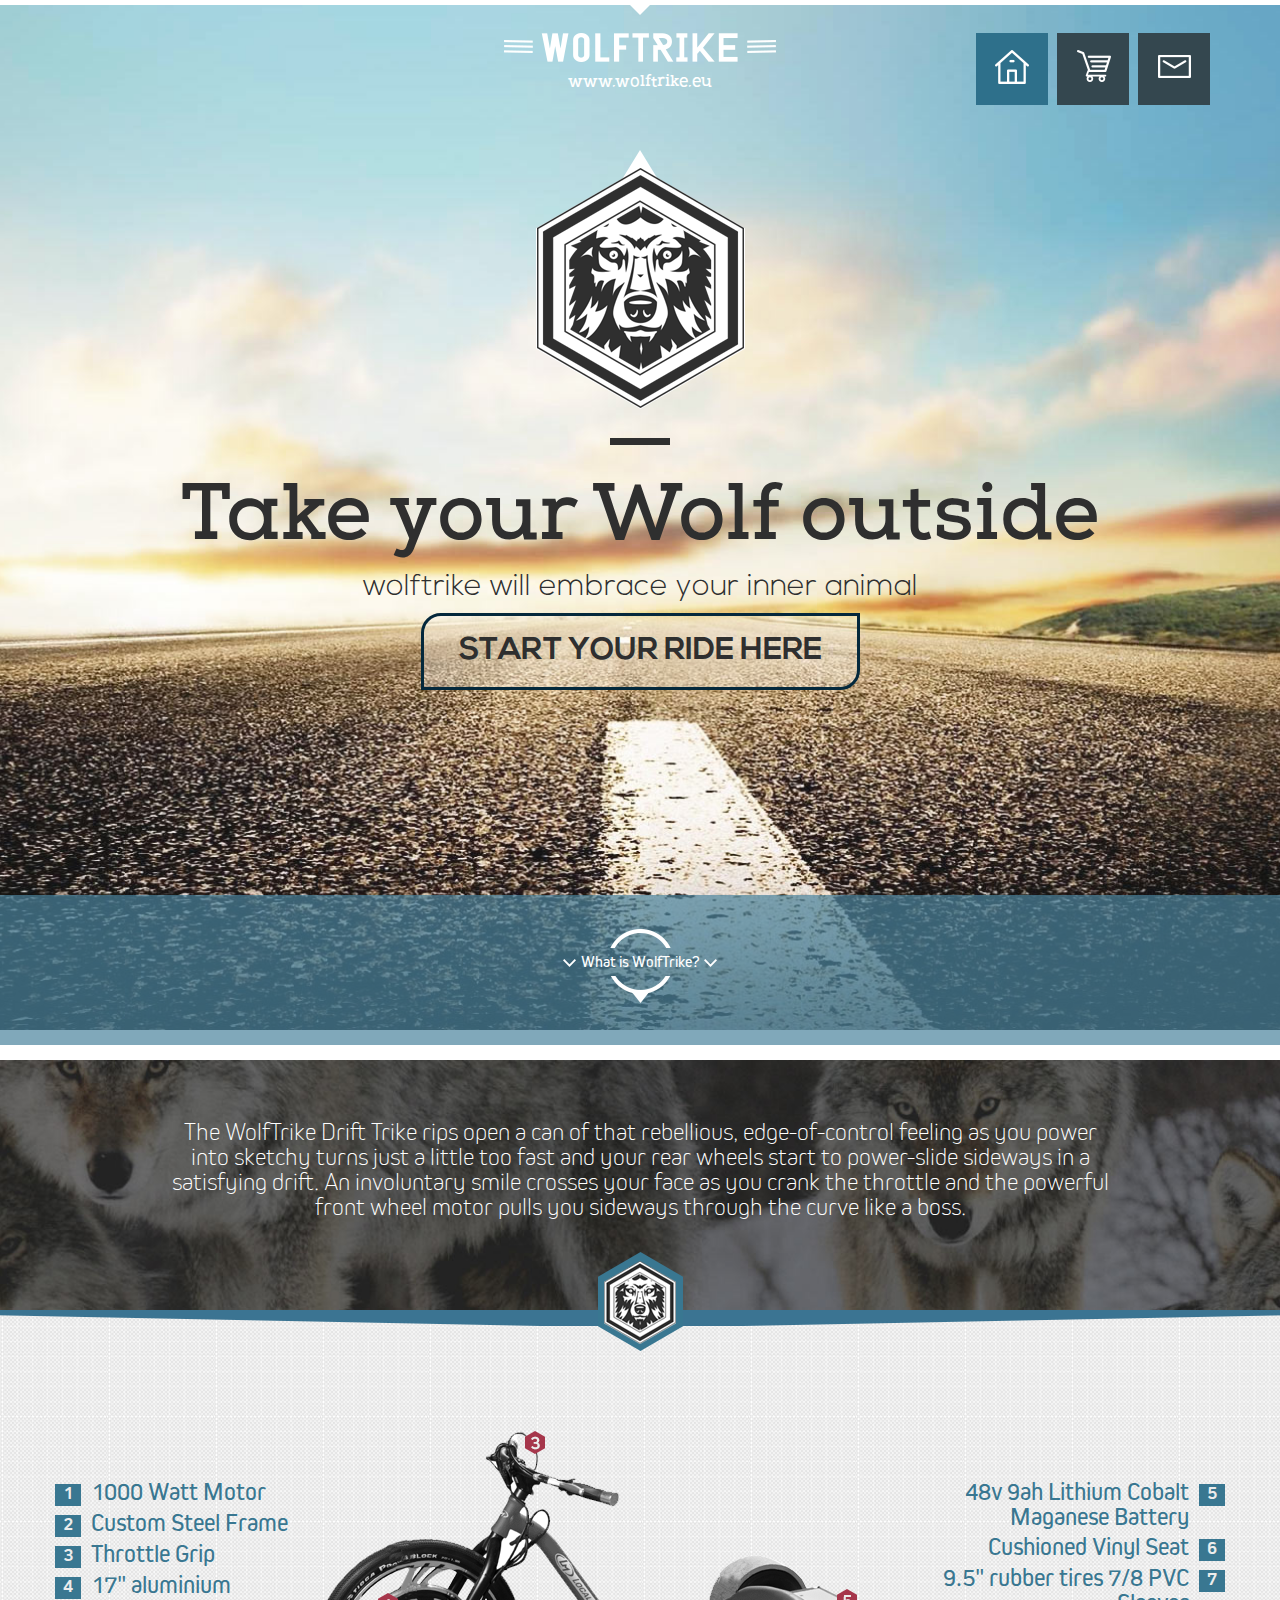
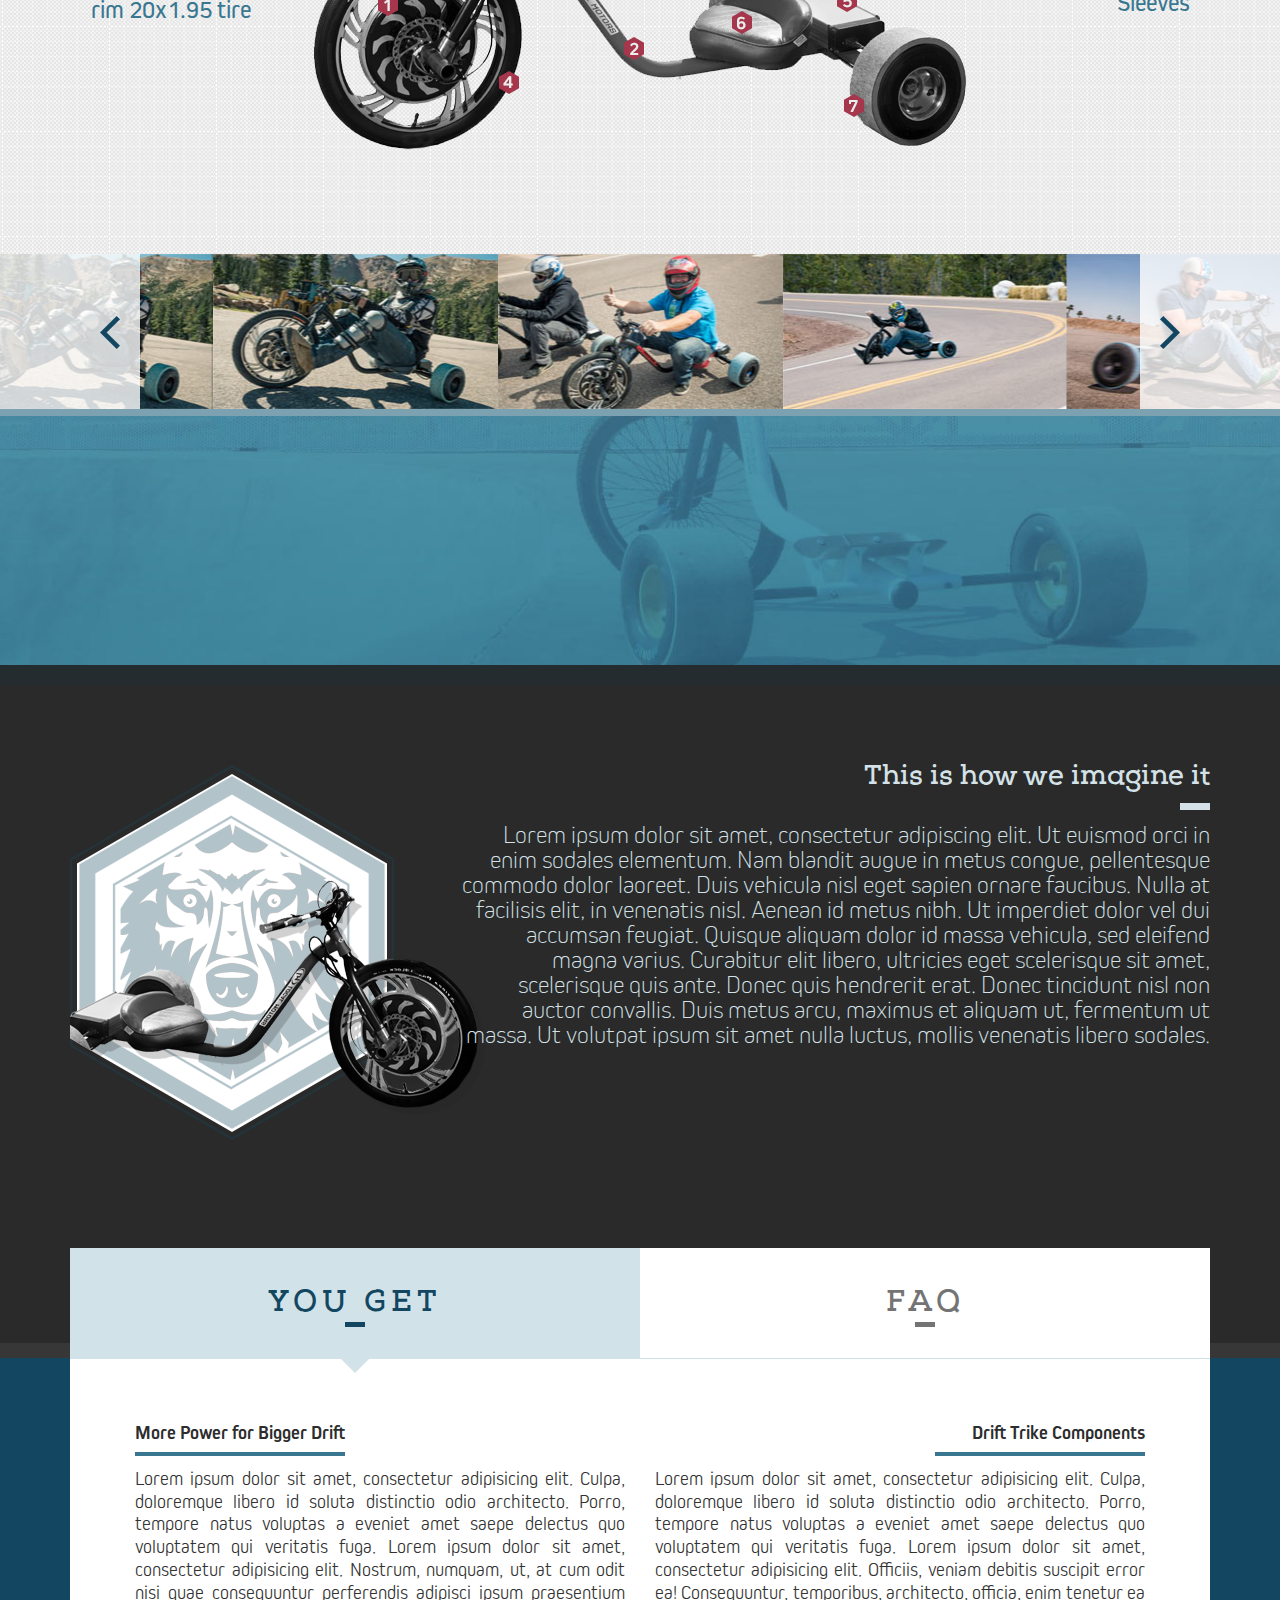
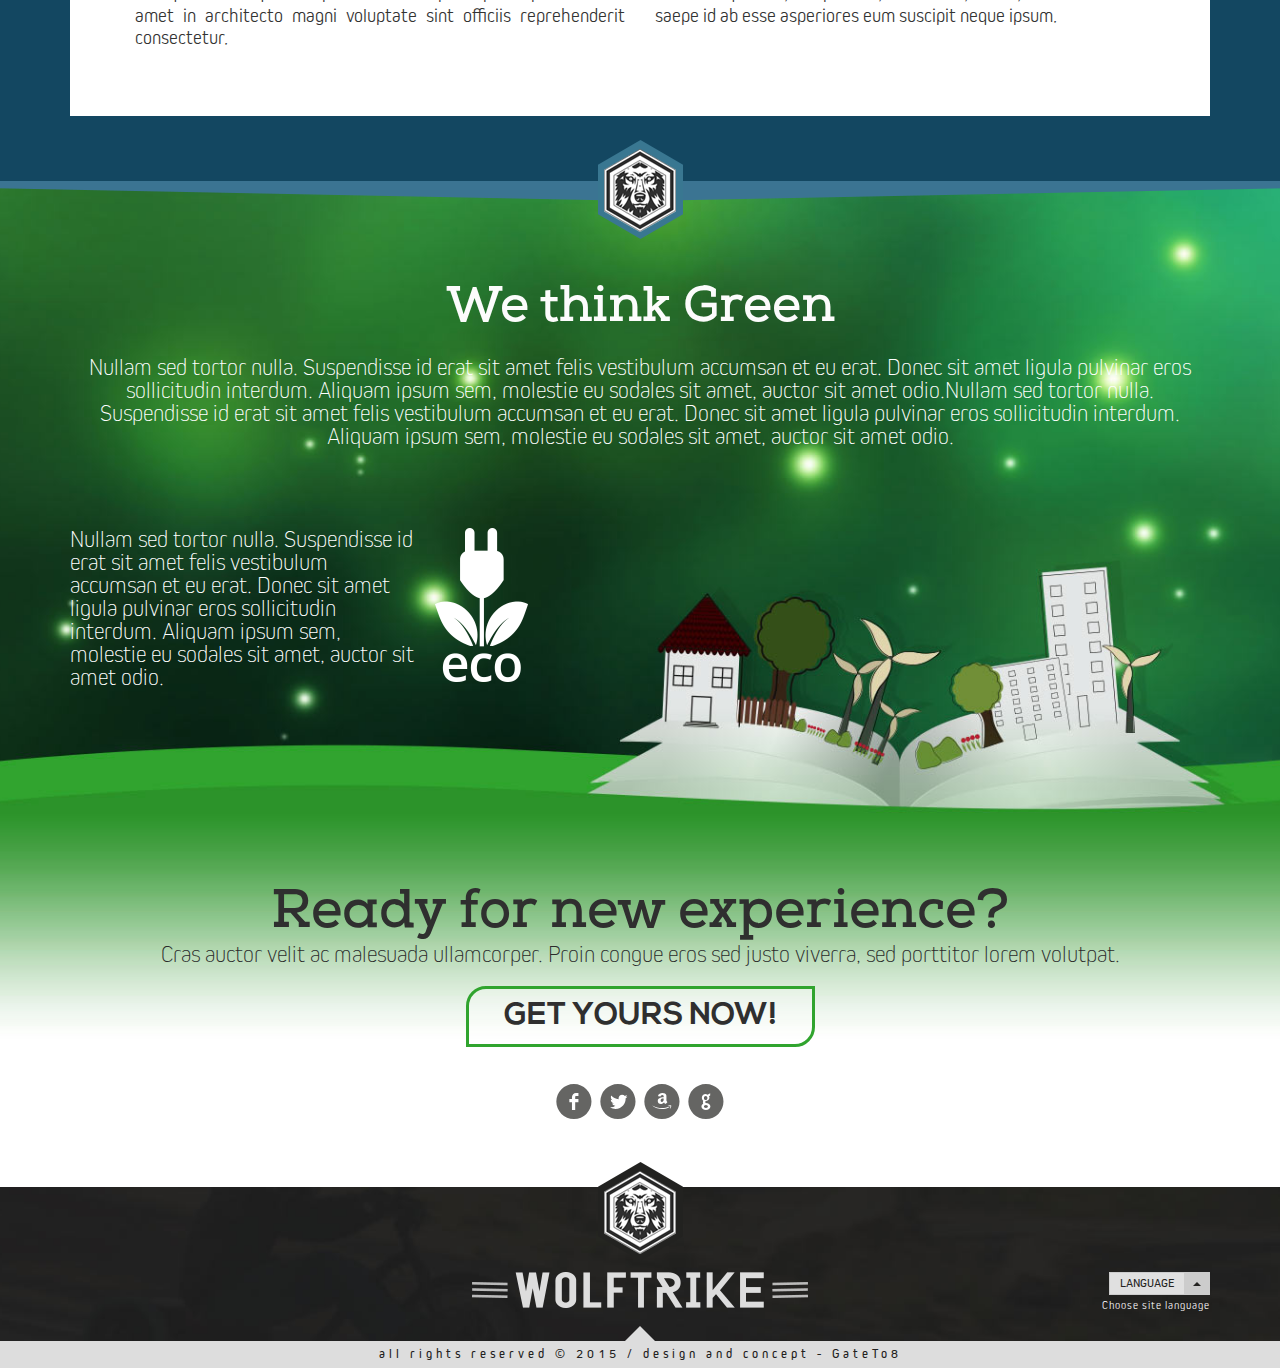
<file: index.html>
<!DOCTYPE html>
<html lang="en">
<head>
  <meta charset="utf-8">
  <meta http-equiv="X-UA-Compatible" content="IE=edge">
  <meta name="viewport" content="width=device-width, initial-scale=1">
  <title>wolftrike</title>

    <!-- Bootstrap -->
  <link href="css/bootstrap.min.css" rel="stylesheet">
  <link href="css/animate.css" rel="stylesheet" type="text/css" />
  <link href="css/owl.carousel.css" rel="stylesheet">
  <link href="css/main.css" rel="stylesheet">

  <!-- HTML5 shim and Respond.js for IE8 support of HTML5 elements and media queries -->
  <!-- WARNING: Respond.js doesn't work if you view the page via file:// -->
  <!--[if lt IE 9]>
    <script src="https://oss.maxcdn.com/html5shiv/3.7.2/html5shiv.min.js"></script>
    <script src="https://oss.maxcdn.com/respond/1.4.2/respond.min.js"></script>
  <![endif]-->
</head>
<body>

  <div class="section top-section top-main">
    <div class="container">
      <div class="row header">
        <div class="col-xs-12">
          <div class="header-logo">
            <a href="#"><img src="img/icons/header_white_logo.png" alt=""></a>
            <p>www.wolftrike.eu</p>
          </div>
          <div class="header-menu">
            <a href="#" class="header-menu-item active"><img src="img/icons/home.png" alt=""></a>
            <a href="#" class="header-menu-item"><img src="img/icons/basket.png" alt=""></a>
            <a href="#" class="header-menu-item"><img src="img/icons/message.png" alt=""></a>
          </div>
        </div>
      </div>
      <div class="row">
        <div class="col-xs-12">
          <div class="top-main-inner">
            <div class="logo-holder">
              <img src="img/icons/top_logo.png">
            </div>
            <div class="divider"><span></span></div>
            <div class="text-holder">
              <h1>Take your Wolf outside</h1>
              <p>wolftrike will embrace your inner animal</p>
            </div>
            <div class="btn-holder">
              <a href="#" class="btn-big btn-big-black">Start your ride here</a>
            </div>
            <div class="scroll-down">
              <a href="#goDown"><img src="img/icons/arrow_down.png" alt="">What is WolfTrike?<img src="img/icons/arrow_down.png" alt=""></a>
            </div>
          </div>
        </div>
      </div>
    </div>
  </div><!-- Top end -->

  <div class="section whatis-section" id="goDown">
    <div class="container">
      <div class="row">
        <div class="col-sm-10 col-sm-offset-1">
          <p>The WolfTrike Drift Trike rips open a can of that rebellious, edge-of-control feeling as you power into sketchy turns just a little too fast and your rear wheels start to power-slide sideways in a satisfying drift. An involuntary smile crosses your face as you crank the throttle and the powerful front wheel motor pulls you sideways through the curve like a boss. </p>
        </div>
      </div>
    </div>
  </div><!-- Whatis end -->

  <div class="section bike-section">
    <div class="container">
      <div class="row">
        <div class="col-xs-12">
          <div class="description left-description">
            <p><span>1</span>1000 Watt Motor</p>
            <p><span>2</span>Custom Steel Frame</p>
            <p><span>3</span>Throttle Grip</p>
            <p><span>4</span>17" aluminium <br> rim 20x1.95 tire</p>
          </div>
          <img src="img/bike.png" alt="">
          <div class="description right-description">
            <p><span>5</span>48v 9ah Lithium Cobalt Maganese Battery</p>
            <p><span>6</span>Cushioned Vinyl Seat</p>
            <p><span>7</span>9.5" rubber tires 7/8 PVC Sleeves</p>
          </div>
        </div>
      </div>
    </div>
  </div><!-- Bike end -->

  <div class="section gallery-section">
    <div class="container">
      <div class="row">
        <div class="col-xs-12">
          <div class="gallery">
            <div><img src="img/gallery/1.jpg" alt=""></div>
            <div><img src="img/gallery/2.jpg" alt=""></div>
            <div><img src="img/gallery/3.jpg" alt=""></div>
            <div><img src="img/gallery/4.jpg" alt=""></div>
            <div><img src="img/gallery/5.jpg" alt=""></div>
            <div><img src="img/gallery/6.jpg" alt=""></div>
            <div><img src="img/gallery/7.jpg" alt=""></div>
            <div><img src="img/gallery/1.jpg" alt=""></div>
            <div><img src="img/gallery/2.jpg" alt=""></div>
            <div><img src="img/gallery/3.jpg" alt=""></div>
            <div><img src="img/gallery/4.jpg" alt=""></div>
            <div><img src="img/gallery/5.jpg" alt=""></div>
            <div><img src="img/gallery/6.jpg" alt=""></div>
            <div><img src="img/gallery/7.jpg" alt=""></div>
          </div>
        </div>
      </div>
    </div>
  </div><!-- Gallery end -->

  <div class="section traits-section">
    <div class="container">
      <div class="row">
        <div class="col-sm-3 traits-section-item wow zoomInDown" data-wow-delay="400ms">
          <div class="image-holder"><img src="img/traits/1.png" alt=""></div>
          <p>SPEED UP TO 50 MHP</p>
        </div>
        <div class="col-sm-3 traits-section-item wow zoomInDown" data-wow-delay="800ms">
          <div class="image-holder"><img src="img/traits/2.png" alt=""></div>
          <p>1 HOUR RUN TIME</p>
        </div>
        <div class="col-sm-3 traits-section-item wow zoomInDown" data-wow-delay="1200ms">
          <div class="image-holder"><img src="img/traits/3.png" alt=""></div>
          <p>12 MILE RANGE</p>
        </div>
        <div class="col-sm-3 traits-section-item wow zoomInDown" data-wow-delay="1600ms">
          <div class="image-holder"><img src="img/traits/4.png" alt=""></div>
          <p>3 HOUR CHARGE</p>
        </div>
      </div>
    </div>
  </div><!-- Traits end -->

  <div class="section story-section">
    <div class="container">
      <div class="row">
        <div class="col-md-4 story-left">
          <div class="story-left-inner">
            <img src="img/icons/story_logo.png" alt="">
            <img src="img/story_bike.png" alt="" class="item">
          </div>
        </div>
        <div class="col-md-8 story-right">
          <h4>This is how we imagine it</h4>
          <div class="divider"><span></span></div>
          <p>Lorem ipsum dolor sit amet, consectetur adipiscing elit. Ut euismod orci in enim sodales elementum. Nam blandit augue in metus congue, pellentesque commodo dolor laoreet. Duis vehicula nisl eget sapien ornare faucibus. Nulla at facilisis elit, in venenatis nisl. Aenean id metus nibh. Ut imperdiet dolor vel dui accumsan feugiat. Quisque aliquam dolor id massa vehicula, sed eleifend magna varius. Curabitur elit libero, ultricies eget scelerisque sit amet, scelerisque quis ante. Donec quis hendrerit erat. Donec tincidunt nisl non auctor convallis. Duis metus arcu, maximus et aliquam ut, fermentum ut massa. Ut volutpat ipsum sit amet nulla luctus, mollis venenatis libero sodales.</p>
        </div>
      </div>
    </div>
  </div><!-- Story end -->

  <div class="section faq-section">
    <div class="container">
      <div class="row">
        <div class="col-xs-12">
          <div role="tabpanel">
            <ul class="nav nav-tabs" role="tablist">
              <li role="presentation" class="active"><a href="#home" role="tab" data-toggle="tab">YOU GET</a></li>
              <li role="presentation"><a href="#profile" role="tab" data-toggle="tab">FAQ</a></li>
            </ul>
            <div class="tab-content">
              <div role="tabpanel" class="tab-pane fade in active" id="home">
                  <div class="col-sm-6 tab-items left">
                    <h5>More Power for Bigger Drift</h5>
                    <div class="divider"><span></span></div>
                    <p>Lorem ipsum dolor sit amet, consectetur adipisicing elit. Culpa, doloremque libero id soluta distinctio odio architecto. Porro, tempore natus voluptas a eveniet amet saepe delectus quo voluptatem qui veritatis fuga. Lorem ipsum dolor sit amet, consectetur adipisicing elit. Nostrum, numquam, ut, at cum odit nisi quae consequuntur perferendis adipisci ipsum praesentium amet in architecto magni voluptate sint officiis reprehenderit consectetur.</p>
                  </div>
                  <div class="col-sm-6 tab-items right">
                    <h5>Drift Trike Components</h5>
                    <div class="divider"><span></span></div>
                    <p>Lorem ipsum dolor sit amet, consectetur adipisicing elit. Culpa, doloremque libero id soluta distinctio odio architecto. Porro, tempore natus voluptas a eveniet amet saepe delectus quo voluptatem qui veritatis fuga. Lorem ipsum dolor sit amet, consectetur adipisicing elit. Officiis, veniam debitis suscipit error ea! Consequuntur, temporibus, architecto, officia, enim tenetur ea saepe id ab esse asperiores eum suscipit neque ipsum.</p>
                  </div>
              </div>
              <div role="tabpanel" class="tab-pane fade" id="profile">
                  <div class="col-sm-6 tab-items left">
                    <h5>Ipsum</h5>
                    <div class="divider"><span></span></div>
                    <p>Lorem ipsum dolor sit amet, consectetur adipisicing elit. Culpa, doloremque libero id soluta distinctio odio architecto. Porro, tempore natus voluptas a eveniet amet saepe delectus quo voluptatem qui veritatis fuga. Lorem ipsum dolor sit amet, consectetur adipisicing elit. Nostrum, numquam, ut, at cum odit nisi quae consequuntur perferendis adipisci ipsum praesentium amet in architecto magni voluptate sint officiis reprehenderit consectetur.</p>
                  </div>
                  <div class="col-sm-6 tab-items right">
                    <h5>Lorem</h5>
                    <div class="divider"><span></span></div>
                    <p>Lorem ipsum dolor sit amet, consectetur adipisicing elit. Culpa, doloremque libero id soluta distinctio odio architecto. Porro, tempore natus voluptas a eveniet amet saepe delectus quo voluptatem qui veritatis fuga. Lorem ipsum dolor sit amet, consectetur adipisicing elit. Officiis, veniam debitis suscipit error ea! Consequuntur, temporibus, architecto, officia, enim tenetur ea saepe id ab esse asperiores eum suscipit neque ipsum.</p>
                  </div>
              </div>
            </div>
          </div>
        </div>
      </div>
    </div>
  </div><!-- FAQ end -->

  <div class="section green-section">
    <div class="container">
      <div class="row">
        <div class="col-xs-12">
          <h3>We think Green</h3>
          <p>Nullam sed tortor nulla. Suspendisse id erat sit amet felis vestibulum accumsan et eu erat. Donec sit amet ligula pulvinar eros sollicitudin interdum. Aliquam ipsum sem, molestie eu sodales sit amet, auctor sit amet odio.Nullam sed tortor nulla. Suspendisse id erat sit amet felis vestibulum accumsan et eu erat. Donec sit amet ligula pulvinar eros sollicitudin interdum. Aliquam ipsum sem, molestie eu sodales sit amet, auctor sit amet odio.</p>
        </div>
      </div>
      <div class="row">
        <div class="col-sm-6 col-md-5">
          <div class="eco">
            <img src="img/icons/eco.png" alt="">
            <p>Nullam sed tortor nulla. Suspendisse id erat sit amet felis vestibulum accumsan et eu erat. Donec sit amet ligula pulvinar eros sollicitudin interdum. Aliquam ipsum sem, molestie eu sodales sit amet, auctor sit amet odio.</p>
          </div>
        </div>
      </div>
      <div class="row">
        <div class="col-xs-12">
          <div class="green-bottom">
            <h2>Ready for new experience?</h2>
            <p>Cras auctor velit ac malesuada ullamcorper. Proin congue eros sed justo viverra, sed porttitor lorem volutpat. </p>
            <a href="#" class="btn-big btn-big-green">get yours now!</a>
            <div class="social green"><a href="#">&#102;</a><a href="#">&#108;</a><a href="#">&#97;</a><a href="#">&#103;</a></div>
          </div>
        </div>
      </div>
    </div>
  </div><!-- Green end -->

  <div class="section footer-section">
    <div class="footer-inner">
      <div class="container">
        <div class="row">
          <div class="col-xs-12">
            <img src="img/icons/footer_logo.png" alt="">
            <div class="language">
              <div class="btn-group dropup">
                <button type="button" class="btn btn-default">Language</button>
                <button type="button" class="btn btn-default dropdown-toggle" data-toggle="dropdown" aria-expanded="false">
                  <span class="caret"></span>
                </button>
                <ul class="dropdown-menu" role="menu">
                  <li><a href="#">Polish <img src="img/icons/uk.jpg" alt=""></a></li>
                  <li><a href="#">French <img src="img/icons/uk.jpg" alt=""></a></li>
                  <li class="active"><a href="#">english <img src="img/icons/uk.jpg" alt=""></a></li>
                </ul>
              </div>
              <p>Choose site language</p>
            </div>
          </div>
        </div>
      </div>
    </div>
    <div class="footer-bottom">
      <div class="container">
        <div class="row">
          <div class="col-xs-12">
            <p>all rights reserved © 2015 / design and concept - GateTo8</p>
          </div>
        </div>
      </div>
    </div>
  </div><!-- Footer end -->


    <!-- jQuery (necessary for Bootstrap's JavaScript plugins) -->
  <script src="https://ajax.googleapis.com/ajax/libs/jquery/1.11.2/jquery.min.js"></script>
    <!-- Include all compiled plugins (below), or include individual files as needed -->
  <script src="js/bootstrap.min.js"></script>
  <script src="js/owl.carousel.js"></script>
  <script src="js/wow.js" type="text/javascript"></script>
  <script>
      $('a[href^="#go"], a[href^="."]').click( function(){ // если в href начинается с # или ., то ловим клик
          var scroll_el = $(this).attr('href'); // возьмем содержимое атрибута href
            if ($(scroll_el).length != 0) { // проверим существование элемента чтобы избежать ошибки
          $('html, body').animate({ scrollTop: $(scroll_el).offset().top + 15}, 500); // анимируем скроолинг к элементу scroll_el
            }
            return false; // выключаем стандартное действие
        });

            wow = new WOW(
              {
                animateClass: 'animated',
                offset:       100,
                callback:     function(box) {
                  console.log("WOW: animating <" + box.tagName.toLowerCase() + ">")
                }
              }
            );
            wow.init();

      $('.gallery').owlCarousel({
        center: true,
        items:2,
        loop:true,
        nav: true,
        navText: [
          "<i class='icon-chevron-left icon-white'></i>",
          "<i class='icon-chevron-right icon-white'></i>"
          ],
        margin:0,
        responsive:{
            600:{
                items:4
            }
        }
    });
  </script>
</body>
</html>
</file>
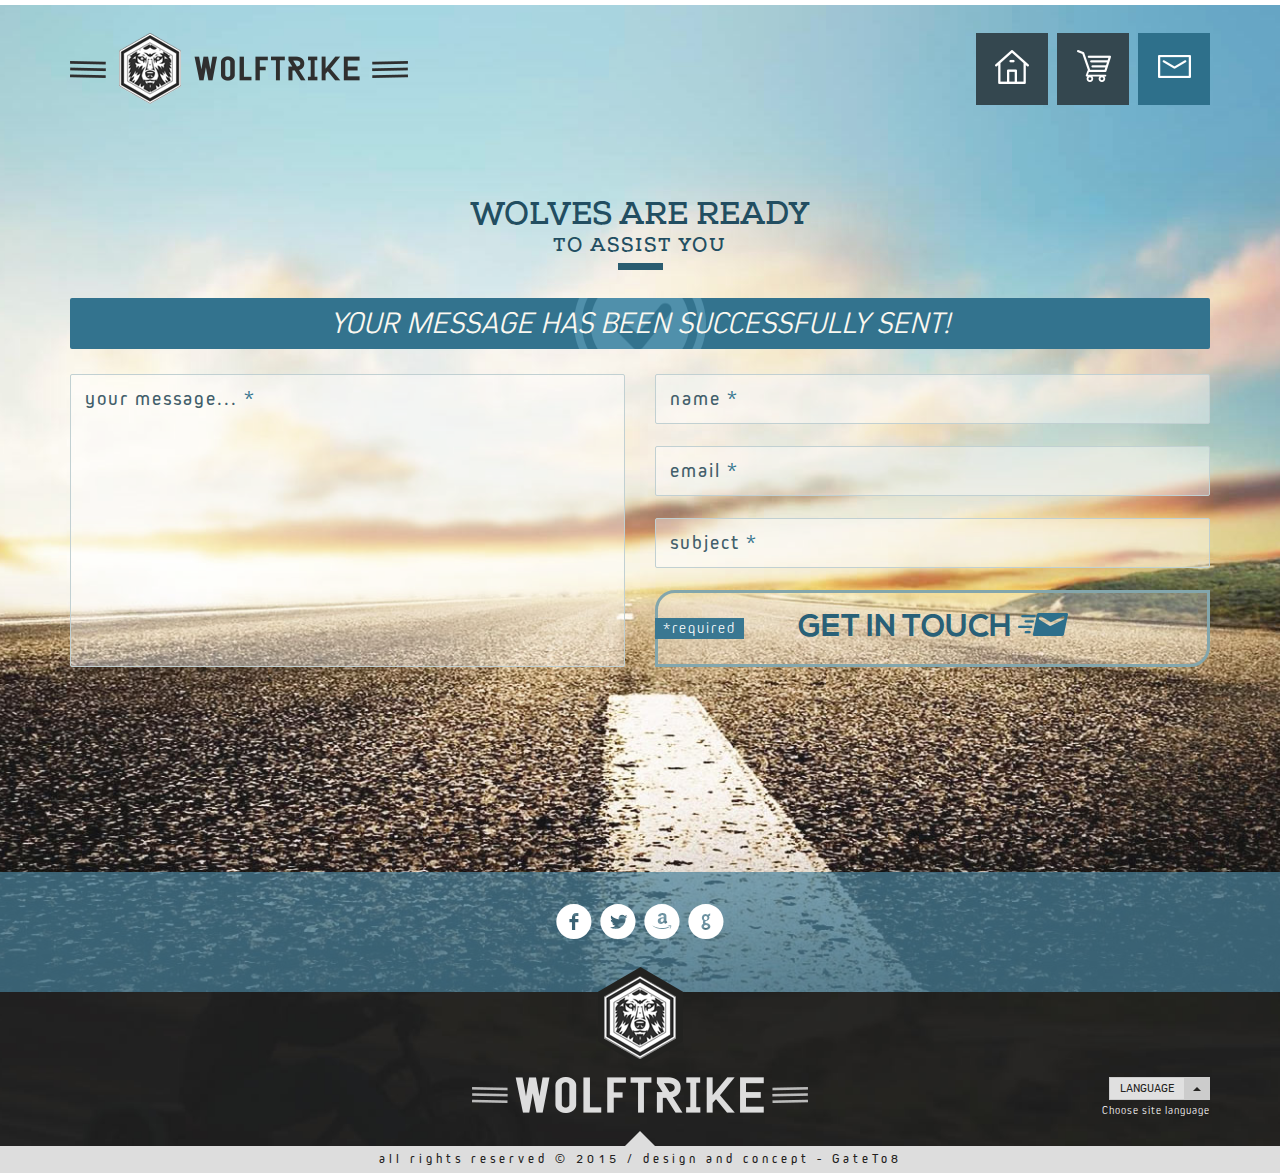
<file: contacts.html>
<!DOCTYPE html>
<html lang="en">
<head>
  <meta charset="utf-8">
  <meta http-equiv="X-UA-Compatible" content="IE=edge">
  <meta name="viewport" content="width=device-width, initial-scale=1">
  <title>wolftrike</title>

    <!-- Bootstrap -->
  <link href="css/bootstrap.min.css" rel="stylesheet">
  <link href="css/main.css" rel="stylesheet">

  <!-- HTML5 shim and Respond.js for IE8 support of HTML5 elements and media queries -->
  <!-- WARNING: Respond.js doesn't work if you view the page via file:// -->
  <!--[if lt IE 9]>
    <script src="https://oss.maxcdn.com/html5shiv/3.7.2/html5shiv.min.js"></script>
    <script src="https://oss.maxcdn.com/respond/1.4.2/respond.min.js"></script>
  <![endif]-->
</head>
<body>

  <div class="section top-section top-contacts">
    <div class="container">
      <div class="row header">
        <div class="col-xs-12">
          <div class="header-logo">
            <a href="#"><img src="img/icons/header_black_logo.png" alt=""></a>
          </div>
          <div class="header-menu">
            <a href="#" class="header-menu-item"><img src="img/icons/home.png" alt=""></a>
            <a href="#" class="header-menu-item"><img src="img/icons/basket.png" alt=""></a>
            <a href="#" class="header-menu-item active"><img src="img/icons/message.png" alt=""></a>
          </div>
        </div>
      </div>
      <div class="row">
        <div class="col-xs-12">
          <div class="top-contacts-inner">
            <h4>wolves are ready</h4>
            <h5>to assist you</h5>
            <div class="divider"><span></span></div>
            <form action="">
              <div class="row">
                <div class="col-xs-12">
                  <div class="success">Your message has been successfully sent!</div>
                </div>
              </div>
              <div class="row">
                <div class="col-md-6">
                  <div class="input-holder wide">
                    <textarea required></textarea>
                    <label>your message... <span>*</span></label>
                  </div>
                </div>
                <div class="col-md-6">
                  <div class="input-holder">
                    <input type="text" required />
                    <label>name <span>*</span></label>
                  </div>
                  <div class="input-holder">
                    <input type="text" required />
                    <label>email <span>*</span></label>
                  </div>
                  <div class="input-holder">
                    <input type="text" required />
                    <label>subject <span>*</span></label>
                  </div>
                  <div class="btn-holder">
                    <a href="#" class="btn-big btn-big-blue">get in touch <img src="img/icons/mail.png" alt=""><span>*required</span></a>
                  </div>
                </div>
              </div>
            </form>
            <div class="social white"><a href="#">&#102;</a><a href="#">&#108;</a><a href="#">&#97;</a><a href="#">&#103;</a></div>
          </div>
        </div>
      </div>
    </div>
  </div><!-- Top end -->




  <div class="section footer-section">
    <div class="footer-inner">
      <div class="container">
        <div class="row">
          <div class="col-xs-12">
            <img src="img/icons/footer_logo.png" alt="">
            <div class="language">
              <div class="btn-group dropup">
                <button type="button" class="btn btn-default">Language</button>
                <button type="button" class="btn btn-default dropdown-toggle" data-toggle="dropdown" aria-expanded="false">
                  <span class="caret"></span>
                </button>
                <ul class="dropdown-menu" role="menu">
                  <li><a href="#">Polish <img src="img/icons/uk.jpg" alt=""></a></li>
                  <li><a href="#">French <img src="img/icons/uk.jpg" alt=""></a></li>
                  <li class="active"><a href="#">english <img src="img/icons/uk.jpg" alt=""></a></li>
                </ul>
              </div>
              <p>Choose site language</p>
            </div>
          </div>
        </div>
      </div>
    </div>
    <div class="footer-bottom">
      <div class="container">
        <div class="row">
          <div class="col-xs-12">
            <p>all rights reserved © 2015 / design and concept - GateTo8</p>
          </div>
        </div>
      </div>
    </div>
  </div><!-- Footer end -->


    <!-- jQuery (necessary for Bootstrap's JavaScript plugins) -->
  <script src="https://ajax.googleapis.com/ajax/libs/jquery/1.11.2/jquery.min.js"></script>
    <!-- Include all compiled plugins (below), or include individual files as needed -->
  <script src="js/bootstrap.min.js"></script>
</body>
</html>
</file>
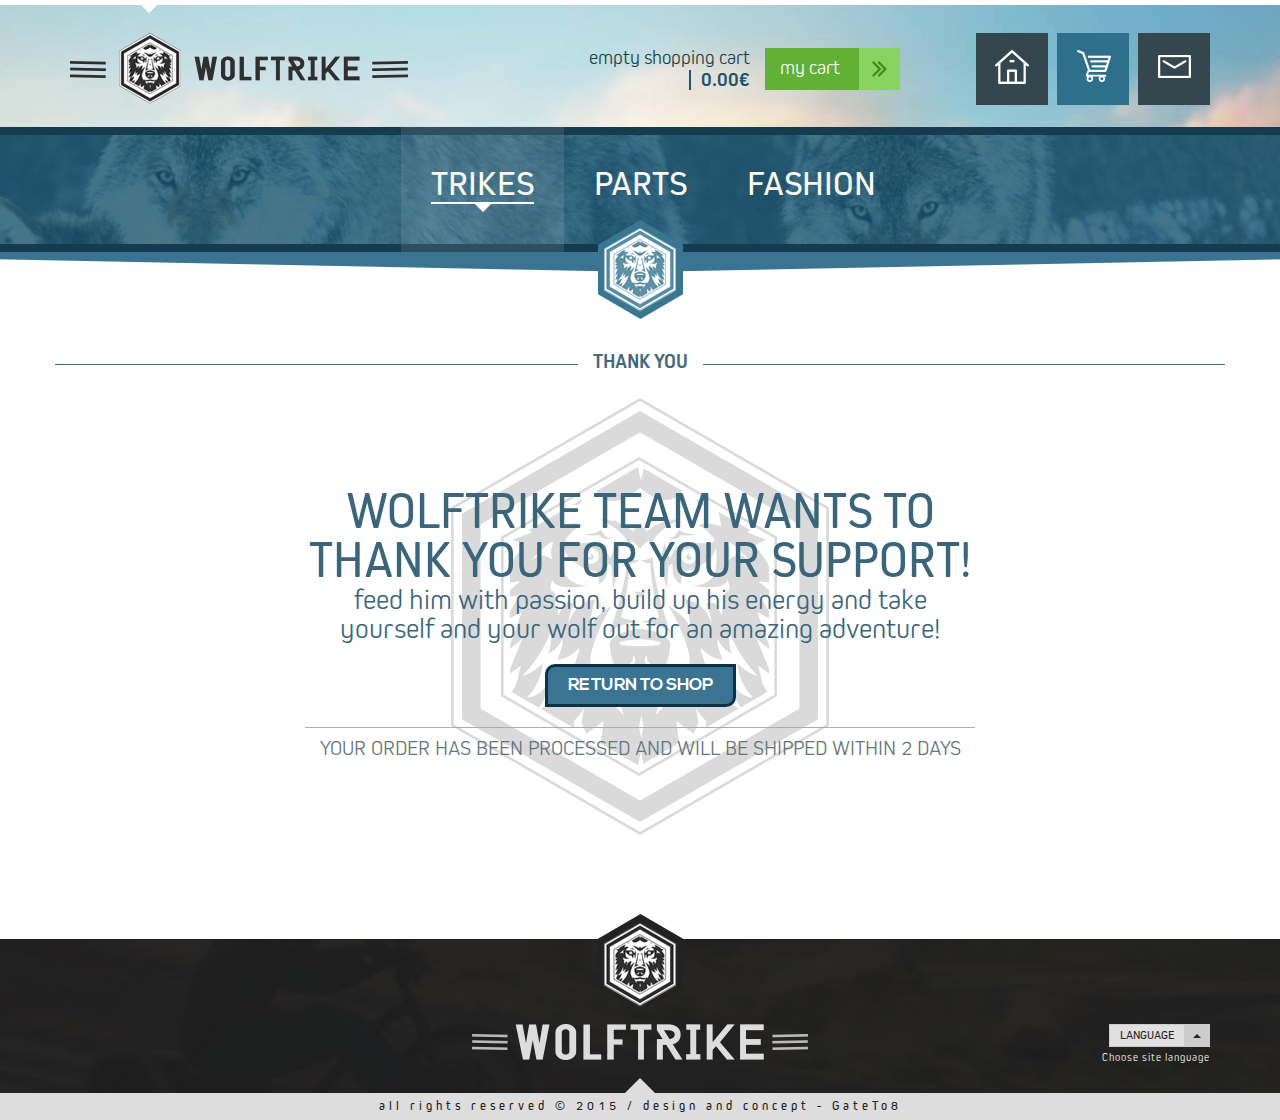
<file: thanks.html>
<!DOCTYPE html>
<html lang="en">
<head>
  <meta charset="utf-8">
  <meta http-equiv="X-UA-Compatible" content="IE=edge">
  <meta name="viewport" content="width=device-width, initial-scale=1">
  <title>wolftrike</title>

    <!-- Bootstrap -->
  <link href="css/bootstrap.min.css" rel="stylesheet">
  <link href="css/main.css" rel="stylesheet">

  <!-- HTML5 shim and Respond.js for IE8 support of HTML5 elements and media queries -->
  <!-- WARNING: Respond.js doesn't work if you view the page via file:// -->
  <!--[if lt IE 9]>
    <script src="https://oss.maxcdn.com/html5shiv/3.7.2/html5shiv.min.js"></script>
    <script src="https://oss.maxcdn.com/respond/1.4.2/respond.min.js"></script>
  <![endif]-->
</head>
<body>

  <div class="section header-single">
    <div class="container">
      <div class="row header">
        <div class="col-xs-12">
          <div class="header-logo header-logo-left">
            <a href="#"><img src="img/icons/header_black_logo.png" alt=""></a>
          </div>
          <div class="header-menu">
            <a href="#" class="header-menu-item"><img src="img/icons/home.png" alt=""></a>
            <a href="#" class="header-menu-item active"><img src="img/icons/basket.png" alt=""></a>
            <a href="#" class="header-menu-item"><img src="img/icons/message.png" alt=""></a>
          </div>
          <div class="header-cart">
            <div class="text-holder">
              <p>empty shopping cart</p>
              <span class="price">0.00€</span>
            </div>
            <div class="btn-holder">
              <a href="#">my cart <span><img src="img/icons/double_arrow.png" alt=""></span></a>
            </div>
          </div>
        </div>
      </div>
    </div>
  </div><!-- Header end -->

  <div class="section nav-section">
    <div class="container">
      <div class="row">
        <div class="col-xs-12">
          <ul>
            <li class="active"><a href="#"><span>Trikes</span></a></li>
            <li><a href="#"><span>parts</span></a></li>
            <li><a href="#"><span>fashion</span></a></li>
          </ul>
        </div>
      </div>
    </div>
  </div><!-- Nav end -->

  <div class="section thanks-section">
    <div class="thanks-section-inner">
      <div class="container">
        <div class="row">
          <div class="col-xs-12">
            <h5 class="title"><span>thank you</span></h5>
            <div class="thanks-content">
              <h3>wolftrike team wants to thank you for your support!</h3>
              <h4>feed him with passion, build up his energy and take yourself and your wolf out for an  amazing adventure!</h4>
              <a href="#" class="btn-small btn-small-blue">return to shop</a>
              <hr>
              <p>Your order has been processed and will be  shipped within 2 days</p>
            </div>
          </div>
        </div>
      </div>
    </div>
  </div><!-- Thanks end -->

  <div class="section footer-section">
    <div class="footer-inner">
      <div class="container">
        <div class="row">
          <div class="col-xs-12">
            <img src="img/icons/footer_logo.png" alt="">
            <div class="language">
              <div class="btn-group dropup">
                <button type="button" class="btn btn-default">Language</button>
                <button type="button" class="btn btn-default dropdown-toggle" data-toggle="dropdown" aria-expanded="false">
                  <span class="caret"></span>
                </button>
                <ul class="dropdown-menu" role="menu">
                  <li><a href="#">Polish <img src="img/icons/uk.jpg" alt=""></a></li>
                  <li><a href="#">French <img src="img/icons/uk.jpg" alt=""></a></li>
                  <li class="active"><a href="#">english <img src="img/icons/uk.jpg" alt=""></a></li>
                </ul>
              </div>
              <p>Choose site language</p>
            </div>
          </div>
        </div>
      </div>
    </div>
    <div class="footer-bottom">
      <div class="container">
        <div class="row">
          <div class="col-xs-12">
            <p>all rights reserved © 2015 / design and concept - GateTo8</p>
          </div>
        </div>
      </div>
    </div>
  </div><!-- Footer end -->


    <!-- jQuery (necessary for Bootstrap's JavaScript plugins) -->
  <script src="https://ajax.googleapis.com/ajax/libs/jquery/1.11.2/jquery.min.js"></script>
    <!-- Include all compiled plugins (below), or include individual files as needed -->
  <script src="js/bootstrap.min.js"></script>
</body>
</html>
</file>
<file: css/main.css>
/* Welcome to Compass.
 * In this file you should write your main styles. (or centralize your imports)
 * Import this file using the following HTML or equivalent:
 * <link href="/stylesheets/main.css" media="screen, projection" rel="stylesheet" type="text/css" /> */
/* Sass utilities */
/*Mixins*/
/* Base stuff */
@font-face {
  font-family: "Socialico";
  src: url("../fonts/Socialico.eot?") format("eot"), url("../fonts/Socialico.woff") format("woff"), url("../fonts/Socialico.ttf") format("truetype"), url("../fonts/Socialico.svg#Socialico") format("svg");
  font-weight: normal;
  font-style: normal;
}
@font-face {
  font-family: 'KiroExtraLight';
  src: url("../fonts/KiroExtraLight.eot");
  src: url("../fonts/KiroExtraLight.eot?#iefix") format("embedded-opentype"), url("../fonts/KiroExtraLight.woff") format("woff"), url("../fonts/KiroExtraLight.ttf") format("truetype"), url("../fonts/KiroExtraLight.otf") format("otf");
}
@font-face {
  font-family: 'KiroLight';
  src: url("../fonts/KiroLight.eot");
  src: url("../fonts/KiroLight.eot?#iefix") format("embedded-opentype"), url("../fonts/KiroLight.woff") format("woff"), url("../fonts/KiroLight.ttf") format("truetype"), url("../fonts/KiroLight.otf") format("otf");
}
@font-face {
  font-family: 'KiroRegular';
  src: url("../fonts/KiroRegular.eot");
  src: url("../fonts/KiroRegular.eot?#iefix") format("embedded-opentype"), url("../fonts/KiroRegular.woff") format("woff"), url("../fonts/KiroRegular.ttf") format("truetype"), url("../fonts/KiroRegular.otf") format("otf");
}
@font-face {
  font-family: 'KiroBold';
  src: url("../fonts/KiroBold.eot");
  src: url("../fonts/KiroBold.eot?#iefix") format("embedded-opentype"), url("../fonts/KiroBold.woff") format("woff"), url("../fonts/KiroBold.ttf") format("truetype"), url("../fonts/KiroBold.otf") format("otf");
}
@font-face {
  font-family: 'NexaLight';
  src: url("../fonts/NexaLight.eot");
  src: url("../fonts/NexaLight.eot?#iefix") format("embedded-opentype"), url("../fonts/NexaLight.woff") format("woff"), url("../fonts/NexaLight.ttf") format("truetype"), url("../fonts/NexaLight.otf") format("otf");
}
@font-face {
  font-family: 'NexaBold';
  src: url("../fonts/NexaBold.eot");
  src: url("../fonts/NexaBold.eot?#iefix") format("embedded-opentype"), url("../fonts/NexaBold.woff") format("woff"), url("../fonts/NexaBold.ttf") format("truetype"), url("../fonts/NexaBold.otf") format("otf");
}
@font-face {
  font-family: 'NexaSlabRegular';
  src: url("../fonts/NexaSlabRegular.eot");
  src: url("../fonts/NexaSlabRegular.eot?#iefix") format("embedded-opentype"), url("../fonts/NexaSlabRegular.woff") format("woff"), url("../fonts/NexaSlabRegular.ttf") format("truetype"), url("../fonts/NexaSlabRegular.otf") format("otf");
}
@font-face {
  font-family: 'NexaSlabBold';
  src: url("../fonts/NexaSlabBold.eot");
  src: url("../fonts/NexaSlabBold.eot?#iefix") format("embedded-opentype"), url("../fonts/NexaSlabBold.woff") format("woff"), url("../fonts/NexaSlabBold.ttf") format("truetype"), url("../fonts/NexaSlabBold.otf") format("otf");
}
/* Reset */
html, body, div, span, applet, object, iframe,
h1, h2, h3, h4, h5, h6, p, blockquote, pre,
a, abbr, acronym, address, big, cite, code,
del, dfn, em, img, ins, kbd, q, s, samp,
small, strike, strong, sub, sup, tt, var,
b, u, i, center,
dl, dt, dd, ol, ul, li,
fieldset, form, label, legend,
table, caption, tbody, tfoot, thead, tr, th, td,
article, aside, canvas, details, embed,
figure, figcaption, footer, header, hgroup,
menu, nav, output, ruby, section, summary,
time, mark, audio, video {
  margin: 0;
  padding: 0;
  border: 0;
  font: inherit;
  font-size: 100%;
  vertical-align: baseline;
}

html {
  line-height: 1;
}

ol, ul {
  list-style: none;
}

table {
  border-collapse: collapse;
  border-spacing: 0;
}

caption, th, td {
  text-align: left;
  font-weight: normal;
  vertical-align: middle;
}

q, blockquote {
  quotes: none;
}
q:before, q:after, blockquote:before, blockquote:after {
  content: "";
  content: none;
}

a img {
  border: none;
}

article, aside, details, figcaption, figure, footer, header, hgroup, main, menu, nav, section, summary {
  display: block;
}

* {
  -webkit-box-sizing: border-box;
  -moz-box-sizing: border-box;
  -o-box-sizing: border-box;
  -ms-box-sizing: border-box;
  box-sizing: border-box;
}

body {
  font-family: 'KiroRegular';
  border-top: 5px solid #ffffff;
}

h1, h2, h3, h4, h5, h6 {
  font-family: 'NexaSlabBold';
  color: #2f2f2f;
}

h1 {
  font-size: 80px;
}

h2 {
  font-size: 54px;
}

h3 {
  font-size: 50px;
}

h4 {
  font-size: 27px;
}

h5.title {
  text-align: center;
}
h5.title span {
  position: relative;
  font-family: 'KiroBold';
  font-size: 20px;
  color: #42687c;
  text-transform: uppercase;
}
h5.title span:before, h5.title span:after {
  content: '';
  position: absolute;
  top: 12px;
  height: 1px;
  width: 1500px;
  background: #42687c;
}
h5.title span:before {
  right: 100%;
  margin-right: 15px;
}
h5.title span:after {
  left: 100%;
  margin-left: 15px;
}

input:focus ~ label, textarea:focus ~ label, input:valid ~ label, textarea:valid ~ label {
  font-size: 15px;
  color: #33738e;
  top: -35px;
  transition: all 0.125s cubic-bezier(0.2, 0, 0.03, 1);
}

.input-holder {
  position: relative;
  margin-bottom: 22px;
}
.input-holder label {
  color: #435f6b;
  padding: 15px;
  font-size: 20px;
  letter-spacing: 2px;
  position: absolute;
  top: 0;
  left: 0;
  transition: all 0.25s cubic-bezier(0.2, 0, 0.03, 1);
  pointer-events: none;
}
.input-holder label span {
  color: #33738e;
}
.input-holder.wide {
  width: 100%;
}

input, textarea {
  background: rgba(255, 255, 255, 0.4);
  padding: 15px;
  border: 0;
  width: 100%;
  font-size: 15px;
  -webkit-border-radius: 2px;
  -moz-border-radius: 2px;
  -ms-border-radius: 2px;
  border-radius: 2px;
  -webkit-transition: all 0.15s linear;
  -moz-transition: all 0.15s linear;
  -ms-transition: all 0.15s linear;
  -o-transition: all 0.15s linear;
  transition: all 0.15s linear;
  border: 1px solid #c1d0d2;
}
input:focus, textarea:focus {
  outline: 0;
  border-color: #33738e;
}

textarea {
  width: 100%;
  min-height: 293px;
  resize: none;
}

.social {
  text-align: center;
  white-space: nowrap;
  font-family: "Socialico";
}
.social a {
  margin: 0 2px;
  font-size: 50px;
  color: #656563;
  -webkit-transition: all 0.3s linear;
  -moz-transition: all 0.3s linear;
  -ms-transition: all 0.3s linear;
  -o-transition: all 0.3s linear;
  transition: all 0.3s linear;
}

.social.blue a:hover {
  color: #3b7492;
}

.social.green a:hover {
  color: #2e952c;
}

.social.white a {
  color: #ffffff;
}
.social.white a:hover {
  color: #2f2f2f;
}

.divider {
  text-align: center;
}
.divider span {
  display: inline-block;
  width: 60px;
  height: 7px;
}

.content-banner {
  min-height: 125px;
  background: url(../img/bg/banner_bg.jpg) center;
  border: 1px solid #35748f;
  position: relative;
  padding: 10px;
  -webkit-border-radius: 3px;
  -moz-border-radius: 3px;
  -ms-border-radius: 3px;
  border-radius: 3px;
  -webkit-background-size: cover;
  -moz-background-size: cover;
  -ms-background-size: cover;
  background-size: cover;
}
.content-banner:after {
  content: "";
  display: table;
  clear: both;
}
.content-banner .caption {
  width: 50%;
  float: right;
  padding-top: 5px;
}
.content-banner .caption h5 {
  font-family: 'KiroRegular';
  font-size: 51px;
  color: #ffffff;
  margin-bottom: 8px;
}
.content-banner .caption h5 span {
  background: #bd262b;
  padding: 0 10px 4px;
  -webkit-border-radius: 17px;
  -moz-border-radius: 17px;
  -ms-border-radius: 17px;
  border-radius: 17px;
  display: inline;
}
.content-banner .caption p {
  font-family: 'KiroLight';
  font-size: 29px;
  color: #ffffff;
}
@media only screen and (max-width: 767px) {
  .content-banner .caption {
    float: none;
    width: 100%;
  }
}

.content-social {
  padding: 55px 0;
}

.btn-big {
  display: inline-block;
  background: rgba(255, 255, 255, 0.3);
  padding: 20px 35px;
  font-family: 'NexaBold';
  font-size: 31px;
  text-decoration: none;
  text-transform: uppercase;
  -webkit-border-radius: 20px 0 20px 0;
  -moz-border-radius: 20px 0 20px 0;
  -ms-border-radius: 20px 0 20px 0;
  border-radius: 20px 0 20px 0;
  -webkit-transition: all 0.3s linear;
  -moz-transition: all 0.3s linear;
  -ms-transition: all 0.3s linear;
  -o-transition: all 0.3s linear;
  transition: all 0.3s linear;
  border-width: 3px;
  border-style: solid;
}
.btn-big:hover {
  background: rgba(255, 255, 255, 0.7);
}
.btn-big-black {
  border-color: #04283b;
  color: #2f2f2f;
}
.btn-big-green {
  border-color: #30a42e;
  color: #2f2f2f;
  padding: 12px 35px;
}
.btn-big-blue {
  border-color: #83a6ac;
  color: #296077;
}

.btn-small {
  display: inline-block;
  font-family: 'NexaBold';
  font-size: 17px;
  padding: 10px 20px;
  text-transform: uppercase;
  color: #ffffff;
  -webkit-border-radius: 10px 0 10px 0;
  -moz-border-radius: 10px 0 10px 0;
  -ms-border-radius: 10px 0 10px 0;
  border-radius: 10px 0 10px 0;
  -webkit-transition: all 0.3s linear;
  -moz-transition: all 0.3s linear;
  -ms-transition: all 0.3s linear;
  -o-transition: all 0.3s linear;
  transition: all 0.3s linear;
  border-width: 3px;
  border-style: solid;
}
.btn-small img {
  margin: 0;
  margin-left: 5px;
}
.btn-small-blue {
  background: #3b7492;
  border-color: #0a3348;
}
.btn-small-blue:hover {
  background: #184b66;
}
.btn-small-orange {
  background: #e99235;
  border-color: #04283b;
}
.btn-small-orange:hover {
  background: #ca7a24;
}
.btn-small-green {
  background: #90b83a;
  border-color: #04283b;
}
.btn-small-green:hover {
  background: #749925;
}
.btn-small-red {
  background: #e6555a;
  border-color: #04283b;
}
.btn-small-red:hover {
  background: #c43c41;
}

/* Layout related stylesheets* */
.header {
  padding-top: 28px;
  padding-bottom: 20px;
}
.header:after {
  content: "";
  display: table;
  clear: both;
}
.header-cart {
  max-width: 320px;
  float: right;
  margin-right: 70px;
  padding-top: 15px;
}
.header-cart:after {
  content: "";
  display: table;
  clear: both;
}
.header-cart .text-holder {
  float: left;
  text-align: right;
  padding-right: 15px;
}
.header-cart .text-holder p {
  font-family: 'KiroLight';
  font-size: 20px;
  color: #223e43;
  margin-bottom: 2px;
}
.header-cart .text-holder .price {
  font-family: 'KiroBold';
  font-size: 20px;
  height: 20px;
  display: inline-block;
  color: #21556b;
  border-left: 2px solid #21556b;
  padding-left: 10px;
}
.header-cart .btn-holder {
  float: right;
}
.header-cart .btn-holder a {
  font-family: 'KiroLight';
  width: 135px;
  display: block;
  background: #62b137;
  font-size: 20px;
  color: #ffffff;
  padding: 10px 15px 12px;
  position: relative;
  -webkit-transition: all 0.3s linear;
  -moz-transition: all 0.3s linear;
  -ms-transition: all 0.3s linear;
  -o-transition: all 0.3s linear;
  transition: all 0.3s linear;
}
.header-cart .btn-holder a span {
  position: absolute;
  top: 0;
  right: 0;
  height: 100%;
  width: 41px;
  text-align: center;
  padding-top: 13px;
  background: #89d360;
  -webkit-transition: all 0.3s linear;
  -moz-transition: all 0.3s linear;
  -ms-transition: all 0.3s linear;
  -o-transition: all 0.3s linear;
  transition: all 0.3s linear;
}
.header-cart .btn-holder a:hover {
  background: #4d9527;
}
.header-cart .btn-holder a:hover span {
  background: #75ba4e;
}
@media only screen and (max-width: 1199px) {
  .header-cart {
    margin-right: 20px;
  }
}
@media only screen and (max-width: 991px) {
  .header-cart {
    float: none;
    margin: auto;
    padding-top: 100px;
  }
}
@media only screen and (max-width: 767px) {
  .header-cart {
    padding-top: 30px;
  }
  .header-cart .btn-holder a {
    text-align: left;
  }
  .header-cart .text-holder {
    max-width: 130px;
  }
}
.header-single {
  background: url(../img/bg/header_bg.jpg) center;
  -webkit-background-size: cover;
  -moz-background-size: cover;
  -ms-background-size: cover;
  background-size: cover;
}
.header-logo {
  float: left;
}
.header-logo p {
  font-family: 'NexaSlabBold';
  font-size: 16px;
  color: #ffffff;
  margin-top: 10px;
}
.header-logo-left {
  position: relative;
}
.header-logo-left:after {
  content: '';
  width: 0;
  border-left: 10px solid transparent;
  border-right: 10px solid transparent;
  border-top: 10px solid #ffffff;
  position: absolute;
  top: -30px;
  left: 69px;
}
@media only screen and (max-width: 767px) {
  .header-logo {
    float: none;
    display: block;
    margin-bottom: 20px;
  }
  .header-logo-left:after {
    left: 50%;
    margin-left: -10px;
  }
}
.header-menu {
  float: right;
}
.header-menu-item {
  -webkit-transition: all 0.3s linear;
  -moz-transition: all 0.3s linear;
  -ms-transition: all 0.3s linear;
  -o-transition: all 0.3s linear;
  transition: all 0.3s linear;
  display: inline-block;
  text-align: center;
  width: 72px;
  height: 72px;
  line-height: 65px;
  background: #34474f;
  margin-left: 6px;
}
.header-menu-item:after {
  content: "";
  display: table;
  clear: both;
}
.header-menu-item img {
  vertical-align: middle;
}
.header-menu-item:hover, .header-menu-item.active {
  background: #2e708b;
}
@media only screen and (max-width: 767px) {
  .header-menu {
    float: none;
  }
  .header-menu-item {
    float: none;
  }
}
@media only screen and (max-width: 767px) {
  .header {
    text-align: center;
  }
  .header-logo img {
    width: 250px;
  }
}

.footer-section {
  position: relative;
}
.footer-section:before {
  content: '';
  background: url(../img/icons/footer_hexagon.png);
  width: 85px;
  height: 99px;
  position: absolute;
  left: 50%;
  top: -25px;
  margin-left: -42px;
}

.footer-inner {
  background: url(../img/bg/footer_bg.jpg) center;
  -webkit-background-size: cover;
  -moz-background-size: cover;
  -ms-background-size: cover;
  background-size: cover;
  text-align: center;
  padding: 85px 0 30px;
}
.footer-inner .footer-hexagon {
  position: absolute;
  left: 50%;
  top: -50px;
  margin-left: -42px;
}
@media only screen and (max-width: 767px) {
  .footer-inner img {
    max-width: 250px;
  }
}
.footer-inner .language {
  text-align: right;
  position: absolute;
  right: 15px;
  top: 0;
}
.footer-inner .language p {
  font-family: 'KiroLight';
  font-size: 11px;
  color: #ffffff;
  margin-top: 5px;
  letter-spacing: 1px;
}
.footer-inner .language button {
  border-radius: 0;
  font-size: 12px;
  color: #252422;
  text-transform: uppercase;
  background: #e0e0e0;
  padding: 2px 10px;
}
.footer-inner .language button.dropdown-toggle {
  background: #cccccc;
}
.footer-inner .language .dropdown-menu {
  border-radius: 0;
  min-width: 75px;
  font-size: 12px;
  color: #252422;
  text-transform: uppercase;
  padding: 0;
  background: none;
  border: none;
}
.footer-inner .language .dropdown-menu li {
  margin-top: 1px;
  background: #e0e0e0;
}
.footer-inner .language .dropdown-menu li img {
  float: right;
  margin-left: 5px;
  margin-top: 2px;
}
.footer-inner .language .dropdown-menu li a {
  padding: 3px 5px 3px 10px;
}
@media only screen and (max-width: 767px) {
  .footer-inner .language {
    position: static;
    text-align: center;
    margin-top: 25px;
  }
}

.footer-bottom {
  background: #dddddd;
  text-align: center;
  padding: 7px 0;
  position: relative;
}
.footer-bottom:after {
  content: '';
  width: 0;
  border-left: 15px solid transparent;
  border-right: 15px solid transparent;
  border-bottom: 15px solid #dddddd;
  position: absolute;
  bottom: 100%;
  left: 50%;
  margin-left: -15px;
}
.footer-bottom p {
  font-size: 13px;
  color: #232221;
  letter-spacing: 4px;
}

.nav-section {
  background: url(../img/bg/nav_bg.jpg) center;
  -webkit-background-size: cover;
  -moz-background-size: cover;
  -ms-background-size: cover;
  background-size: cover;
  border-top: 8px solid #163b4e;
  border-bottom: 8px solid #163b4e;
  position: relative;
}
.nav-section ul {
  text-align: center;
  margin-top: -8px;
  margin-bottom: -8px;
  padding-left: 30px;
}
.nav-section ul li {
  display: inline-block;
  margin-left: -3px;
}
.nav-section ul li a {
  padding: 40px 30px 50px;
  display: block;
  font-size: 35px;
  text-transform: uppercase;
  color: #fbf8f0;
  -webkit-transition: all 0.3s linear;
  -moz-transition: all 0.3s linear;
  -ms-transition: all 0.3s linear;
  -o-transition: all 0.3s linear;
  transition: all 0.3s linear;
}
.nav-section ul li.active a, .nav-section ul li:hover a {
  background: rgba(255, 255, 255, 0.1);
}
.nav-section ul li.active a span {
  border-bottom: 2px solid #ffffff;
  position: relative;
}
.nav-section ul li.active a span:after {
  content: '';
  position: absolute;
  top: 100%;
  left: 50%;
  margin-left: -10px;
  border-left: 10px solid transparent;
  border-right: 10px solid transparent;
  border-top: 10px solid #ffffff;
}
@media only screen and (max-width: 767px) {
  .nav-section ul {
    padding-left: 0;
  }
}
.nav-section:after {
  content: '';
  position: absolute;
  left: 0;
  bottom: -28px;
  width: 100%;
  height: 20px;
  background: url(../img/bg/shape_bg.png) center;
}
.nav-section:before {
  content: '';
  background: url(../img/icons/blue_hexagon.png);
  width: 85px;
  height: 99px;
  position: absolute;
  left: 50%;
  bottom: -75px;
  margin-left: -42px;
  z-index: 10;
}

.hexagon {
  position: relative;
  width: 35px;
  height: 20.21px;
  margin: 10.10px 0;
  border-left: solid 1px #c7c7b2;
  border-right: solid 1px #c7c7b2;
}

.hexagon:before,
.hexagon:after {
  content: "";
  position: absolute;
  z-index: 1;
  width: 24.75px;
  height: 24.75px;
  -webkit-transform: scaleY(0.5774) rotate(-45deg);
  -ms-transform: scaleY(0.5774) rotate(-45deg);
  transform: scaleY(0.5774) rotate(-45deg);
  background-color: inherit;
  left: 4.1256px;
}

.hexagon:before {
  top: -12.3744px;
  border-top: solid 1.4142px #c7c7b2;
  border-right: solid 1.4142px #c7c7b2;
}

.hexagon:after {
  bottom: -12.3744px;
  border-bottom: solid 1.4142px #c7c7b2;
  border-left: solid 1.4142px #c7c7b2;
}

.hexagon.black {
  background-color: #343434;
}

.hexagon.white {
  background-color: #ffffff;
}

.hexagon.yellow {
  background-color: #f3f146;
}

.hexagon.blue {
  background-color: #47b2e5;
}

.hexagon.red {
  background-color: #fe6d70;
}

.hexagon.green {
  background-color: #99d536;
}

/* Pages */
.top-section {
  background: url(../img/bg/top_bg.jpg) center;
  -webkit-background-size: cover;
  -moz-background-size: cover;
  -ms-background-size: cover;
  background-size: cover;
  text-align: center;
  position: relative;
}
.top-section:after {
  content: '';
  position: absolute;
  left: 0;
  bottom: 0;
  background: rgba(74, 131, 157, 0.7);
  width: 100%;
  height: 150px;
}

.top-main {
  border-bottom: 15px solid #ffffff;
}
.top-main:after {
  bottom: -15px;
}
.top-main:before {
  content: '';
  width: 0;
  border-left: 10px solid transparent;
  border-right: 10px solid transparent;
  border-top: 10px solid #ffffff;
  position: absolute;
  top: 0;
  left: 50%;
  margin-left: -10px;
}
.top-main .header {
  position: relative;
}
.top-main .header-logo {
  position: absolute;
  top: 0;
  left: 50%;
  margin-left: -136px;
}
@media only screen and (max-width: 991px) {
  .top-main .header-logo img {
    width: 250px;
  }
}
@media only screen and (max-width: 767px) {
  .top-main .header-logo {
    position: static;
    display: block;
    margin-left: 0;
    margin-bottom: 25px;
  }
}
.top-main-inner {
  padding-top: 25px;
  padding-bottom: 340px;
}
.top-main-inner .divider {
  margin: 20px 0 35px;
}
.top-main-inner .divider span {
  background: #2f2f2f;
}
.top-main-inner p {
  font-family: 'NexaLight';
  font-size: 30px;
  color: #2f2f2f;
  margin: 10px 0;
}
@media only screen and (max-width: 767px) {
  .top-main-inner {
    padding-bottom: 200px;
  }
  .top-main-inner h1 {
    font-size: 70px;
  }
}
.top-main .scroll-down {
  position: absolute;
  left: 0;
  bottom: 60px;
  width: 100%;
  text-align: center;
  z-index: 10;
}
.top-main .scroll-down a {
  color: #ffffff;
  position: relative;
  display: inline-block;
}
.top-main .scroll-down a img {
  margin: 0 5px;
}
.top-main .scroll-down a:before, .top-main .scroll-down a:after {
  content: '';
  width: 61px;
  position: absolute;
  left: 50%;
  margin-left: -30px;
}
.top-main .scroll-down a:before {
  background: url(../img/icons/scroll_down_before.png) no-repeat;
  height: 20px;
  top: -25px;
}
.top-main .scroll-down a:after {
  background: url(../img/icons/scroll_down_after.png) no-repeat;
  height: 28px;
  bottom: -33px;
}

.whatis-section {
  background: url(../img/bg/whatis_bg.jpg) center;
  -webkit-background-size: cover;
  -moz-background-size: cover;
  -ms-background-size: cover;
  background-size: cover;
  border-top: 15px solid #ffffff;
  padding: 60px 0 90px;
  position: relative;
}
.whatis-section p {
  font-family: 'KiroExtraLight';
  font-size: 25px;
  color: #ffffff;
  text-align: center;
}
.whatis-section:after {
  content: '';
  position: absolute;
  left: 0;
  top: 100%;
  width: 100%;
  height: 16px;
  background: url(../img/bg/shape_bg.png) center;
}
.whatis-section:before {
  content: '';
  background: url(../img/icons/black_hexagon.png);
  width: 85px;
  height: 99px;
  position: absolute;
  left: 50%;
  bottom: -41px;
  margin-left: -42px;
  z-index: 10;
}

.bike-section {
  text-align: center;
  padding: 120px 0 100px;
  background: url(../img/bg/bike_bg.jpg);
}
.bike-section .description {
  position: absolute;
  top: 50px;
  width: 300px;
}
.bike-section .description p {
  font-size: 25px;
  color: #397791;
  margin-bottom: 5px;
}
.bike-section .description p:after {
  content: "";
  display: table;
  clear: both;
}
.bike-section .description span {
  background: #397791;
  padding: 0 8px 3px;
  font-family: 'KiroBold';
  font-size: 19px;
  color: #ececec;
  margin-top: 4px;
}
.bike-section .description.left-description {
  left: 0;
  text-align: left;
}
.bike-section .description.left-description span {
  float: left;
  margin-right: 10px;
}
.bike-section .description.right-description {
  text-align: right;
  right: 0;
}
.bike-section .description.right-description span {
  float: right;
  margin-left: 10px;
}
@media only screen and (max-width: 991px) {
  .bike-section {
    padding: 60px 0;
  }
  .bike-section img {
    max-width: 100%;
  }
  .bike-section .description {
    position: static;
    width: auto;
    max-width: 300px;
    margin: auto;
  }
}

.gallery-section {
  border-bottom: 7px solid #7ca2b2;
  overflow: hidden;
}
.gallery-section .gallery img {
  height: 155px;
}
.gallery-section .owl-carousel .owl-stage-outer {
  overflow: visible;
}
.gallery-section .owl-carousel .owl-stage-outer:before,
.gallery-section .owl-carousel .owl-stage-outer:after {
  content: '';
  height: 155px;
  width: 1000px;
  position: absolute;
  top: 0;
  background: rgba(255, 255, 255, 0.8);
  z-index: 1000000;
}
.gallery-section .owl-carousel .owl-stage-outer:before {
  right: 100%;
  margin-right: -70px;
}
.gallery-section .owl-carousel .owl-stage-outer:after {
  left: 100%;
  margin-left: -70px;
}

.traits-section {
  background: url(../img/bg/traits_bg.jpg) center;
  -webkit-background-size: cover;
  -moz-background-size: cover;
  -ms-background-size: cover;
  background-size: cover;
  padding: 60px 0 40px;
  text-align: center;
}
.traits-section .image-holder {
  margin-bottom: 15px;
  height: 115px;
  line-height: 115px;
}
.traits-section .image-holder img {
  vertical-align: bottom;
}
.traits-section p {
  font-family: 'KiroBold';
  font-size: 19px;
  color: #ececec;
}
@media only screen and (max-width: 767px) {
  .traits-section .traits-section-item {
    margin-bottom: 20px;
  }
}

.story-section {
  background: #2a2a2a;
  padding: 80px 0 200px;
  overflow: hidden;
  border-top: 20px solid #252c30;
  border-bottom: 15px solid #373737;
}
.story-section .story-left-inner {
  display: inline-block;
  position: relative;
}
.story-section .story-left-inner .item {
  position: absolute;
  top: 115px;
  left: 0;
}
@media only screen and (max-width: 991px) {
  .story-section .story-left {
    text-align: center;
    margin-bottom: 25px;
  }
}
@media only screen and (max-width: 767px) {
  .story-section .story-left {
    width: 100%;
  }
  .story-section .story-left img {
    width: 100%;
  }
}
.story-section .story-right {
  text-align: right;
}
.story-section .story-right h4 {
  color: #d4e2e8;
}
.story-section .story-right .divider {
  text-align: right;
  margin: 5px 0 10px;
}
.story-section .story-right .divider span {
  background: #d4e2e8;
  width: 30px;
}
.story-section .story-right p {
  font-family: 'KiroExtraLight';
  font-size: 25px;
  color: #d4e2e8;
}
@media only screen and (max-width: 991px) {
  .story-section .story-right {
    text-align: center;
  }
  .story-section .story-right .divider {
    text-align: center;
  }
}

.faq-section {
  background: #134761;
  padding-bottom: 65px;
  position: relative;
}
.faq-section .tabpanel {
  position: relative;
}
.faq-section .nav-tabs {
  border-color: #d2e2e9;
  margin-top: -110px;
}
.faq-section .nav-tabs li {
  width: 50%;
  -webkit-transition: all 0.4s linear;
  -moz-transition: all 0.4s linear;
  -ms-transition: all 0.4s linear;
  -o-transition: all 0.4s linear;
  transition: all 0.4s linear;
  position: relative;
  margin-bottom: 0;
}
.faq-section .nav-tabs li a {
  text-align: center;
  font-family: 'NexaSlabBold';
  font-size: 30px;
  color: #747474;
  text-transform: uppercase;
  letter-spacing: 5px;
  border-color: transparent;
  margin-right: 0;
  padding: 35px 0 30px;
  background: #ffffff;
  -webkit-border-radius: 0;
  -moz-border-radius: 0;
  -ms-border-radius: 0;
  border-radius: 0;
  -webkit-transition: all 0.4s linear;
  -moz-transition: all 0.4s linear;
  -ms-transition: all 0.4s linear;
  -o-transition: all 0.4s linear;
  transition: all 0.4s linear;
}
.faq-section .nav-tabs li a:before {
  content: '';
  position: absolute;
  bottom: 30px;
  left: 50%;
  height: 5px;
  width: 20px;
  margin-left: -10px;
  background: #747474;
  -webkit-transition: all 0.4s linear;
  -moz-transition: all 0.4s linear;
  -ms-transition: all 0.4s linear;
  -o-transition: all 0.4s linear;
  transition: all 0.4s linear;
}
.faq-section .nav-tabs li a:focus {
  border-color: transparent;
}
.faq-section .nav-tabs li:hover a, .faq-section .nav-tabs li.active a {
  background: #d2e2e9;
  color: #134761;
}
.faq-section .nav-tabs li:hover a:before, .faq-section .nav-tabs li.active a:before {
  background: #134761;
}
.faq-section .nav-tabs li:after {
  content: '';
  position: absolute;
  top: 100%;
  left: 50%;
  margin-left: -15px;
  width: 0;
  border-left: 15px solid transparent;
  border-right: 15px solid transparent;
  border-top: 15px solid transparent;
  -webkit-transition: all 0.4s linear;
  -moz-transition: all 0.4s linear;
  -ms-transition: all 0.4s linear;
  -o-transition: all 0.4s linear;
  transition: all 0.4s linear;
}
.faq-section .nav-tabs li.active:after {
  border-top: 15px solid #d2e2e9;
}
.faq-section .tab-content {
  background: #ffffff;
  padding: 65px 50px;
}
.faq-section .tab-content:after {
  content: "";
  display: table;
  clear: both;
}
.faq-section .tab-items .divider {
  margin-bottom: 10px;
}
.faq-section .tab-items .divider span {
  width: 210px;
  height: 4px;
  background: #397791;
}
.faq-section .tab-items h5 {
  font-family: 'KiroBold';
  font-size: 19px;
  color: #2d2d2d;
}
.faq-section .tab-items p {
  text-align: justify;
  font-family: 'KiroLight';
  font-size: 19px;
  line-height: 1.2;
}
.faq-section .tab-items.left {
  text-align: left;
}
.faq-section .tab-items.left .divider {
  text-align: left;
}
.faq-section .tab-items.right {
  text-align: right;
}
.faq-section .tab-items.right .divider {
  text-align: right;
}
@media only screen and (max-width: 767px) {
  .faq-section .nav-tabs li a {
    font-size: 20px;
  }
  .faq-section .tab-content {
    padding: 35px 20px;
  }
  .faq-section .tab-items .divider span {
    width: 100%;
  }
}
.faq-section:after {
  content: '';
  position: absolute;
  left: 0;
  top: 100%;
  width: 100%;
  height: 20px;
  background: url(../img/bg/shape_bg.png) center;
}
.faq-section:before {
  content: '';
  background: url(../img/icons/black_hexagon.png);
  width: 85px;
  height: 99px;
  position: absolute;
  left: 50%;
  bottom: -58px;
  margin-left: -42px;
  z-index: 10;
}

.green-section {
  background: url(../img/bg/green_bg.jpg) top;
  -webkit-background-size: cover;
  -moz-background-size: cover;
  -ms-background-size: cover;
  background-size: cover;
  padding: 105px 0 55px;
  text-align: center;
}
.green-section h3 {
  color: #fcfcfc;
  margin-bottom: 20px;
}
.green-section p {
  color: #ffffff;
  font-family: 'KiroExtraLight';
  font-size: 23px;
}
.green-section .eco {
  margin-top: 80px;
  text-align: left;
}
.green-section .eco p {
  padding-right: 110px;
}
.green-section .eco img {
  float: right;
}
.green-section .green-bottom {
  margin-top: 200px;
}
.green-section .green-bottom p {
  color: #2b2b2b;
  margin-bottom: 20px;
}
.green-section .green-bottom .social {
  margin-top: 35px;
}
@media only screen and (max-width: 991px) {
  .green-section h2 {
    font-size: 45px;
  }
}

@media only screen and (max-width: 767px) {
  .top-contacts .header-logo img {
    width: 250px;
  }
}
.top-contacts:after {
  height: 120px;
}
.top-contacts-inner {
  padding-top: 75px;
  padding-bottom: 300px;
}
.top-contacts-inner h4 {
  font-size: 31px;
  color: #224e61;
  text-transform: uppercase;
}
.top-contacts-inner h5 {
  font-size: 19px;
  color: #224e61;
  text-transform: uppercase;
  letter-spacing: 2px;
  margin-top: 5px;
}
.top-contacts-inner .divider span {
  background: #2b5c70;
  width: 45px;
}
.top-contacts-inner .success {
  -webkit-border-radius: 2px;
  -moz-border-radius: 2px;
  -ms-border-radius: 2px;
  border-radius: 2px;
  margin: 25px 0;
  background: url(../img/icons/success.png) no-repeat center, #33738e;
  padding: 10px 5px;
  font-family: 'KiroLight';
  font-size: 31px;
  color: #fbf8f0;
  text-transform: uppercase;
  font-style: italic;
}
.top-contacts-inner .btn-holder {
  position: relative;
}
.top-contacts-inner .btn-holder .btn-big {
  width: 100%;
}
.top-contacts-inner .btn-holder span {
  font-family: 'KiroLight';
  position: absolute;
  left: 0;
  bottom: 28px;
  background: #397791;
  font-size: 15px;
  color: #ffffff;
  padding: 3px 8px;
  letter-spacing: 2px;
  text-transform: none;
}
@media only screen and (max-width: 767px) {
  .top-contacts-inner .btn-holder span {
    bottom: 3px;
  }
}
.top-contacts-inner .social {
  position: absolute;
  left: 0;
  bottom: 40px;
  width: 100%;
  z-index: 10;
}

.thanks-section-inner {
  padding: 100px 0;
}
.thanks-section-inner .container {
  overflow: hidden;
}
@media only screen and (max-width: 767px) {
  .thanks-section-inner {
    padding: 100px 0 30px;
  }
}
.thanks-section .title {
  margin-bottom: 25px;
}
.thanks-section .thanks-content {
  max-width: 670px;
  margin: auto;
  padding: 90px 0 80px;
  text-align: center;
  background: url(../img/icons/thanks_logo.png) no-repeat top center;
}
.thanks-section .thanks-content h3 {
  font-family: 'KiroRegular';
  font-size: 49px;
  text-transform: uppercase;
  color: #3a657b;
}
.thanks-section .thanks-content h4 {
  font-family: 'KiroLight';
  font-size: 29px;
  color: #3a657b;
  margin-bottom: 20px;
}
.thanks-section .thanks-content hr {
  border-color: #acacac;
  margin: 10px 0;
}
.thanks-section .thanks-content p {
  font-family: 'KiroLight';
  font-size: 21px;
  text-transform: uppercase;
  color: #66757d;
}
.thanks-section .thanks-content .btn-small {
  margin-bottom: 10px;
}
@media only screen and (max-width: 767px) {
  .thanks-section .thanks-content {
    background-size: 80%;
    background-position: center center;
  }
}

.cart-section-inner {
  padding: 100px 0;
}
.cart-section-inner .title-holder {
  overflow: hidden;
}
.cart-section-inner .title {
  margin-bottom: 25px;
}
.cart-section-item {
  border: 1px solid #919191;
  position: relative;
  margin-bottom: 20px;
  -webkit-border-radius: 3px;
  -moz-border-radius: 3px;
  -ms-border-radius: 3px;
  border-radius: 3px;
  -webkit-box-shadow: 4px 4px 0 #e7e7e7;
  -moz-box-shadow: 4px 4px 0 #e7e7e7;
  box-shadow: 4px 4px 0 #e7e7e7;
}
.cart-section-item:after {
  content: "";
  display: table;
  clear: both;
}
.cart-section-item .close {
  position: absolute;
  top: 5px;
  right: 5px;
  font-family: 'KiroBold';
  font-size: 14px;
  color: #415e6d;
  opacity: 1;
}
.cart-section-item .cart-image,
.cart-section-item .cart-description,
.cart-section-item .cart-price {
  vertical-align: middle;
  display: table-cell;
  padding: 15px;
}
.cart-section-item .cart-image {
  width: 25%;
  border-right: 1px solid #919191;
}
.cart-section-item .cart-description {
  width: 45%;
  border-right: 1px solid #919191;
}
.cart-section-item .cart-description p {
  font-family: 'KiroLight';
  font-size: 15px;
  color: #5a6971;
  text-align: justify;
  margin-bottom: 5px;
}
.cart-section-item .cart-description .tags {
  text-align: right;
}
.cart-section-item .cart-description .tags .tag {
  display: inline-block;
  padding: 5px;
  border: 1px solid #b0b0b0;
  -webkit-border-radius: 2px;
  -moz-border-radius: 2px;
  -ms-border-radius: 2px;
  border-radius: 2px;
}
.cart-section-item .cart-description .tags .tag span {
  padding-top: 5px;
  padding-bottom: 5px;
  display: inline-block;
  font-family: 'KiroLight';
  font-size: 16px;
  color: #3e5a69;
}
.cart-section-item .cart-description .tags .tag .hexagon {
  position: relative;
  width: 23px;
  height: 13.28px;
  margin: 6.64px 0;
  border-left: solid 1px #c7c7b2;
  border-right: solid 1px #c7c7b2;
  float: right;
  margin-left: 5px;
}
.cart-section-item .cart-description .tags .tag .hexagon:before,
.cart-section-item .cart-description .tags .tag .hexagon:after {
  content: "";
  position: absolute;
  z-index: 1;
  width: 16.26px;
  height: 16.26px;
  -webkit-transform: scaleY(0.5774) rotate(-45deg);
  -ms-transform: scaleY(0.5774) rotate(-45deg);
  transform: scaleY(0.5774) rotate(-45deg);
  background-color: inherit;
  left: 2.3683px;
}
.cart-section-item .cart-description .tags .tag .hexagon:before {
  top: -8.1317px;
  border-top: solid 1.4142px #c7c7b2;
  border-right: solid 1.4142px #c7c7b2;
}
.cart-section-item .cart-description .tags .tag .hexagon:after {
  bottom: -8.1317px;
  border-bottom: solid 1.4142px #c7c7b2;
  border-left: solid 1.4142px #c7c7b2;
}
.cart-section-item .cart-price {
  width: 30%;
  padding-bottom: 20px;
}
.cart-section-item .cart-price:after {
  content: "";
  display: table;
  clear: both;
}
.cart-section-item .cart-price .cart-name {
  float: left;
  width: 75%;
  text-align: right;
  padding-right: 20px;
}
.cart-section-item .cart-price .cart-name h5 {
  font-family: 'KiroBold';
  text-transform: uppercase;
  font-size: 23px;
  color: #c8600c;
  margin-bottom: 10px;
}
.cart-section-item .cart-price .cart-name .price {
  font-family: 'KiroLight';
  font-size: 35px;
  color: #3b7492;
  letter-spacing: 2px;
}
.cart-section-item .cart-price .cart-count {
  float: right;
  width: 75px;
  border: 1px solid #acacac;
  position: relative;
  -webkit-border-radius: 3px;
  -moz-border-radius: 3px;
  -ms-border-radius: 3px;
  border-radius: 3px;
}
.cart-section-item .cart-price .cart-count:after {
  content: '';
  position: absolute;
  top: 50%;
  right: 9px;
  width: 19px;
  height: 1px;
  background: #3b7492;
}
.cart-section-item .cart-price .cart-count input {
  padding: 15px 10px;
  border: none;
  width: 50%;
  font-family: 'KiroExtraLight';
  font-size: 30px;
  color: #415e6d;
  border-right: 1px solid #acacac;
}
.cart-section-item .cart-price .cart-count .minus, .cart-section-item .cart-price .cart-count .plus {
  position: absolute;
  right: 13px;
  border-left: 6px solid transparent;
  border-right: 6px solid transparent;
  cursor: pointer;
}
.cart-section-item .cart-price .cart-count .plus {
  border-bottom: 10px solid #3b7492;
  top: 15px;
}
.cart-section-item .cart-price .cart-count .minus {
  border-top: 10px solid #3b7492;
  bottom: 15px;
}
@media only screen and (max-width: 1199px) {
  .cart-section-item .cart-price .cart-name {
    float: none;
    width: 100%;
  }
  .cart-section-item .cart-price .cart-count {
    float: none;
    margin: 10px auto 0;
  }
}
@media only screen and (max-width: 767px) {
  .cart-section-item .cart-image,
  .cart-section-item .cart-description,
  .cart-section-item .cart-price {
    display: block;
    width: 100%;
  }
  .cart-section-item .cart-image {
    border: none;
  }
  .cart-section-item .cart-description {
    border: none;
  }
}
.cart-section .cart-submit {
  text-align: right;
}
.cart-section .cart-submit span {
  letter-spacing: 1px;
}
.cart-section .cart-submit .items {
  float: left;
}
.cart-section .cart-submit .items, .cart-section .cart-submit .included {
  font-family: 'KiroLight';
  font-size: 15px;
  color: #556269;
}
.cart-section .cart-submit p {
  font-family: 'KiroLight';
  font-size: 32px;
  color: #758790;
}
.cart-section .cart-submit p span {
  color: #3f5d6d;
}
.cart-section .cart-submit hr {
  margin: 10px 0;
  border-color: #acacac;
}
.cart-section .cart-submit .btn-small {
  padding: 10px 45px;
}

.cart-form-inner {
  padding: 100px 0;
  overflow: hidden;
}
.cart-form-inner .title {
  margin-bottom: 25px;
}
.cart-form-content {
  padding: 0 40px;
}
.cart-form-content .warning {
  background: #c07681;
  padding: 10px 5px;
  text-align: center;
  margin-bottom: 40px;
  font-family: 'KiroLight';
  font-size: 15px;
  color: #ffffff;
  letter-spacing: 2px;
}
.cart-form-content .input-inner:after {
  content: "";
  display: table;
  clear: both;
}
.cart-form-content .input-inner .left {
  width: 49%;
  float: left;
}
.cart-form-content .input-inner .right {
  width: 49%;
  float: right;
}
@media only screen and (max-width: 767px) {
  .cart-form-content {
    padding: 0;
  }
  .cart-form-content .input-inner .left, .cart-form-content .input-inner .right {
    width: 100%;
    float: none;
  }
}
.cart-form-checkout {
  text-align: right;
  margin-top: 20px;
}
.cart-form-checkout p {
  font-family: 'KiroLight';
  font-size: 15px;
  color: #3b7492;
  letter-spacing: 2px;
  padding-right: 40px;
}
.cart-form-checkout hr {
  border-color: #95aebb;
  margin: 15px 0;
}
.cart-form-checkout .btn-holder {
  padding-right: 40px;
}
.cart-form-checkout .btn-holder:after {
  content: "";
  display: table;
  clear: both;
}
.cart-form-checkout .btn-holder img.paypal {
  float: right;
}
.cart-form-checkout .btn-holder .btn-small {
  float: right;
  padding: 10px 40px;
  margin-left: 30px;
}
@media only screen and (max-width: 767px) {
  .cart-form-checkout .btn-holder {
    text-align: center;
    padding-right: 0;
  }
  .cart-form-checkout .btn-holder img.paypal, .cart-form-checkout .btn-holder .btn-small {
    float: none;
    width: 80%;
    margin-left: 0;
  }
  .cart-form-checkout .btn-holder img.paypal {
    margin-top: 10px;
  }
}
@media only screen and (max-width: 767px) {
  .cart-form-checkout p {
    padding-right: 0;
    text-align: center;
  }
}

.shop-items-inner {
  padding: 100px 0 40px;
  text-align: center;
}
.shop-items-inner .title-holder {
  overflow: hidden;
}
.shop-items-inner .title {
  margin-bottom: 25px;
}
.shop-items-single {
  border: 1px solid #919191;
  padding-bottom: 90px;
  margin-bottom: 20px;
  min-height: 410px;
  position: relative;
  -webkit-border-radius: 3px;
  -moz-border-radius: 3px;
  -ms-border-radius: 3px;
  border-radius: 3px;
  -webkit-box-shadow: 4px 4px 0 0 #e7e7e7;
  -moz-box-shadow: 4px 4px 0 0 #e7e7e7;
  box-shadow: 4px 4px 0 0 #e7e7e7;
}
.shop-items-title {
  font-family: "KiroBold";
  font-size: 33px;
  color: #f4f7fc;
  text-transform: uppercase;
  padding: 15px 5px;
  position: relative;
}
.shop-items-title:after {
  content: '';
  position: absolute;
  top: 100%;
  left: 50%;
  width: 0;
  margin-left: -9px;
  border-left: 9px solid transparent;
  border-right: 9px solid transparent;
}
.shop-items-title.blue {
  background: #558ba7;
}
.shop-items-title.blue:after {
  border-top: 5px solid #558ba7;
}
.shop-items-title.orange {
  background: #e99235;
}
.shop-items-title.orange:after {
  border-top: 5px solid #e99235;
}
.shop-items-title.green {
  background: #8cb94b;
}
.shop-items-title.green:after {
  border-top: 5px solid #8cb94b;
}
.shop-items-title.red {
  background: #e6555a;
}
.shop-items-title.red:after {
  border-top: 5px solid #e6555a;
}
.shop-items-content {
  padding: 30px 50px 45px;
  border-top: 1px solid #cbcbcb;
}
.shop-items-content p {
  font-size: 19px;
  color: #515151;
  letter-spacing: 2px;
}
.shop-items-content p.choice {
  display: inline-block;
  margin-bottom: 5px;
}
.shop-items-content .sod_select {
  width: 120px;
  font-family: "KiroLight";
  font-size: 19px;
  color: #758086;
  border-radius: 0;
  padding: 5px 15px;
  border-color: #7d7d7d;
}
.shop-items-content .sod_select:after {
  border-color: #7d7d7d;
  padding: 8px 8px 0;
}
.shop-items-content .sod_select .sod_list_wrapper {
  width: 91px;
  left: -1px;
  border-color: #7d7d7d;
}
.shop-items-content .sod_select .sod_option {
  padding: 5px 15px;
}
.shop-items-bottom {
  position: absolute;
  bottom: 0;
  left: 0;
  height: 90px;
  width: 100%;
  background: #558ba7;
}
.shop-items-bottom .btn-small {
  padding: 10px 40px;
  display: block;
  max-width: 240px;
  margin: -20px auto 0;
}
.shop-items-price {
  position: absolute;
  bottom: 0;
  left: 0;
  width: 100%;
  background: #3b7492;
  padding: 11px 0;
  font-family: "KiroLight";
  font-size: 31px;
  color: #ffffff;
}
.shop-items-price:before, .shop-items-price:after {
  content: '';
  position: absolute;
  top: 24px;
  background: url(../img/icons/lines.png) no-repeat;
  width: 17px;
  height: 10px;
}
.shop-items-price:before {
  left: 10%;
}
.shop-items-price:after {
  right: 10%;
}
.shop-items-main .shop-items-content {
  min-height: 360px;
  padding: 30px 50px 30px;
}
.shop-items-main .shop-items-content .color-choice {
  text-align: left;
  padding-top: 70px;
}
.shop-items-main .shop-items-content .color-choice p {
  font-family: "KiroLight";
  font-size: 21px;
  color: #214a5f;
  border-bottom: 1px dashed #8f9195;
  padding-bottom: 10px;
  margin-bottom: 10px;
}
.shop-items-main .shop-items-content .color-choice .tab-holder {
  border-bottom: 1px dashed #8f9195;
  padding-bottom: 20px;
}
.shop-items-main .shop-items-content .color-choice .nav-tabs {
  border-color: transparent;
  margin-bottom: 15px;
  text-align: center;
}
.shop-items-main .shop-items-content .color-choice .nav-tabs li {
  display: inline-block;
  float: none;
}
.shop-items-main .shop-items-content .color-choice .nav-tabs li a {
  padding: 0;
  background: none;
  border-color: transparent;
}
.shop-items-main .shop-items-content .color-choice .nav-tabs li .hexagon {
  opacity: .8;
}
.shop-items-main .shop-items-content .color-choice .nav-tabs li.active .hexagon {
  opacity: 1;
  border-color: #eaa233;
}
.shop-items-main .shop-items-content .color-choice .nav-tabs li.active .hexagon:before, .shop-items-main .shop-items-content .color-choice .nav-tabs li.active .hexagon:after {
  border-color: #eaa233;
}
.shop-items-main .shop-items-content .color-choice .tab-content {
  padding: 2px 0;
  font-family: "KiroLight";
  font-size: 19px;
  color: #214a5f;
  background: rgba(255, 255, 255, 0.4);
  border: 1px solid #aaa6a2;
  text-align: center;
  -webkit-border-radius: 2px;
  -moz-border-radius: 2px;
  -ms-border-radius: 2px;
  border-radius: 2px;
}
.shop-items-main .shop-items-content .content-section {
  padding: 20px 0;
  border-bottom: 1px dashed #8f9195;
}
.shop-items-main .shop-items-content .content-section:first-child {
  padding-top: 0;
}
.shop-items-main .shop-items-content .content-section:last-child {
  border-color: transparent;
}
.shop-items-main.first .shop-items-content {
  background: url(../img/goods/wolf1.jpg);
  -webkit-background-size: cover;
  -moz-background-size: cover;
  -ms-background-size: cover;
  background-size: cover;
}
.shop-items-main.second .shop-items-content {
  background: url(../img/goods/wolf2.jpg);
  -webkit-background-size: cover;
  -moz-background-size: cover;
  -ms-background-size: cover;
  background-size: cover;
}
.shop-items-main.third .shop-items-content {
  background: url(../img/goods/wolf3.jpg);
  -webkit-background-size: cover;
  -moz-background-size: cover;
  -ms-background-size: cover;
  background-size: cover;
}

.shop-items-section .carousel-holder {
  padding: 15px 0;
}
</file>
